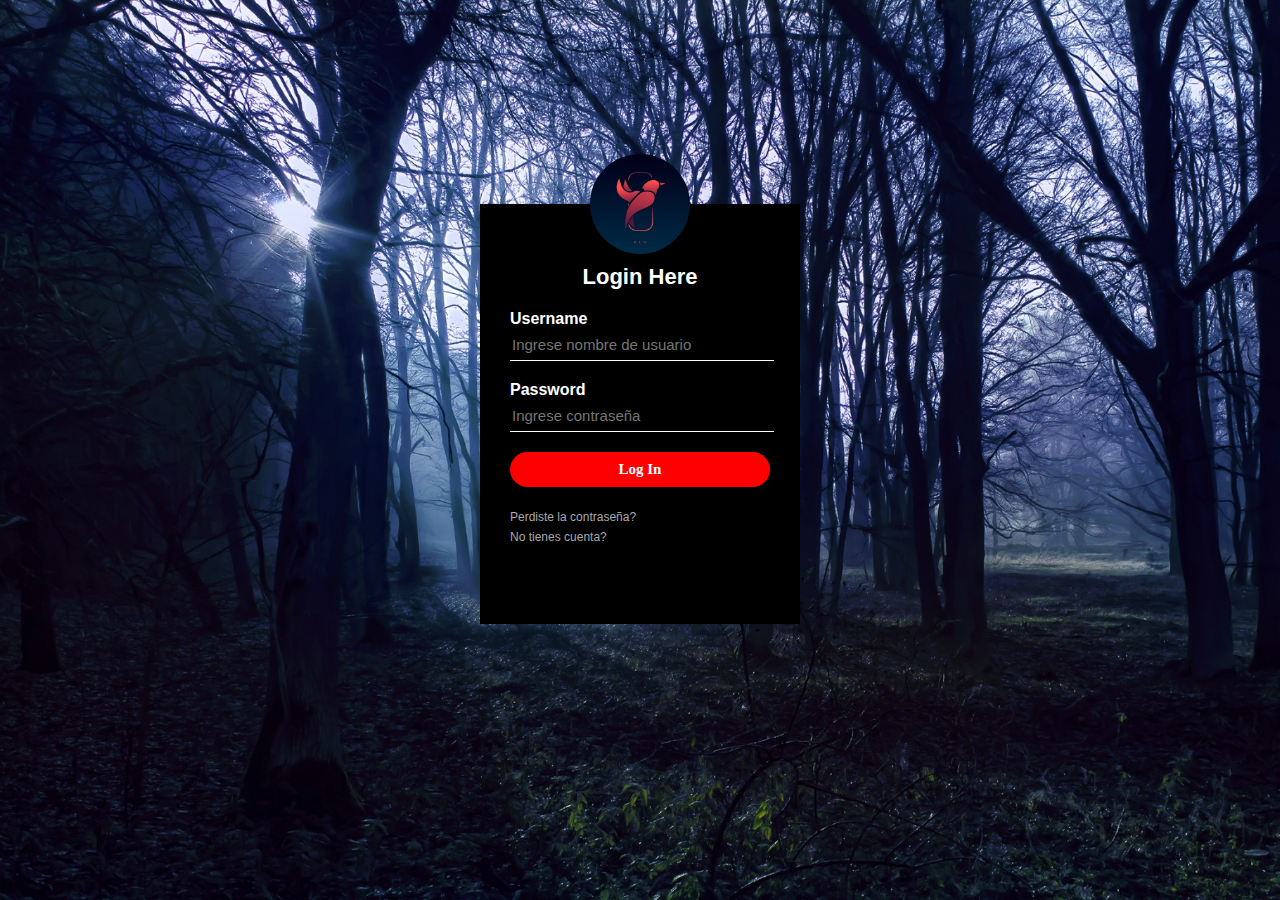
<file: index.html>
<!DOCTYPE html>
<html lang="en">
<head>
    <meta charset="UTF-8">
    <meta http-equiv="X-UA-Compatible" content="IE=edge">
    <meta name="viewport" content="width=device-width, initial-scale=1.0">
    <title>Login</title>
    <link rel="stylesheet" href="css/master.css">
    <script src="script/login.js"> </script>
</head>
<body>

    <div class="login-box">
      <img class="avatar" src="img/logo2.jpg" alt="Logo de fazt">
        <h1>Login Here</h1>
        <form>
            <!--user name-- popo -->
            <label for="username">Username</label>
            <input type="text" placeholder="Ingrese nombre de usuario" id="username">

            <label for="password">Password</label>
            <input type="password" placeholder="Ingrese contraseña" id="password">

            <a href="views/contrasena.html" onclick="return validate();">
            <input type="button" value="Log In"> <!--onclick="validate() -->
            </a>
            <a href="views/contrasena.html">Perdiste la contraseña?</a>
            <br>
            <a href="#">No tienes cuenta?</a>
        </form>
    </div>
    
</body>
</html>
</file>
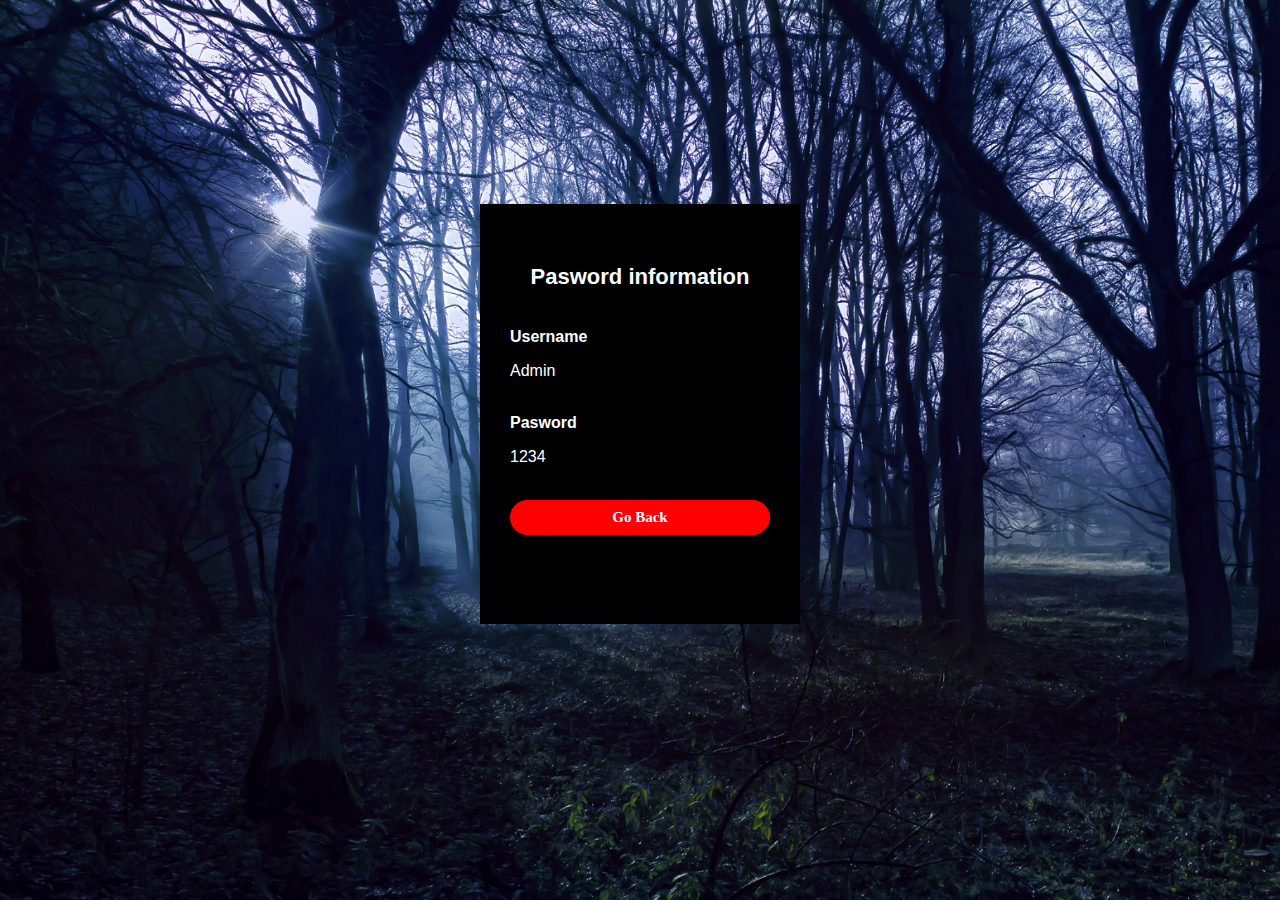
<file: views/contrasena.html>
<!DOCTYPE html>
<html lang="en">
<head>
    <meta charset="UTF-8">
    <meta http-equiv="X-UA-Compatible" content="IE=edge">
    <meta name="viewport" content="width=device-width, initial-scale=1.0">
    <title>Login</title>
    <link rel="stylesheet" href="../css/master.css">
</head>
<body>

    <div class="login-box">
        <h1>Pasword information</h1>
        <form>
            <br>
            <!--user name-->
            <label for="username">Username</label>
            <p>Admin</p>

            <br>

            <label for="password">Pasword</label>
            <p>1234</p>

            <br>

            <a href="../index.html">
            <input type="button" value="Go Back">
            </a>
        </form>
    </div>
    
</body>
</html>
</file>
<file: css/master.css>
body {
    margin: 0;
    padding: 0;
    background: url(../img/fondo.jpg) no-repeat center top;
    background-size: cover;
    font-family: sans-serif;
    height: 100vh;
}

.login-box {
    width: 320px;
    height: 420px;
    background: #000;
    color: #fff;
    top: 60%;
    left: 50%;
    position: absolute;
    transform: translate(-50%, -80%);
    box-sizing: border-box;
    padding: 60px 30px;

}

.login-box .avatar{
    width: 100px;
    height: 100px;
    border-radius: 50%;
    position: absolute;
    top: -50px;
    left: calc(50% - 50px);
}

.login-box h1{
    margin: 0;
    padding: 0 0 20px;
    text-align: center;
    font-size: 22px;

}

.login-box label{
    margin: 0;
    padding: 0;
    font-weight: bold;
    display: block;
}

.login-box input{
    width: 100%;
    margin-bottom: 20px;
}

.login-box input[type="text"],
.login-box input[type="password"]{
    border: none;
    border-bottom: 1px solid #fff;
    background: transparent;
    outline: none;
    height: 30px;
    color: #fff;
    font-size: 15px;
}

.login-box input[type="submit"],
.login-box input[type="button"]{
border: none;
outline: none;
height: 35px;
background: red;
color: #fff;
font-size: 15px;
border-radius: 20px;
font-weight: bold;
font-family: Verdana;
}


.login-box input[type="submit"]:hover,
.login-box input[type="button"]:hover{
    background: white;
    color: #000;
    }

.login-box a{
    text-decoration: none;
    font-size: 12px;
    line-height: 20px;
    text-align: left;
    color: darkgray;
}

.login-box a:hover{
    text-decoration: none;
    font-size: 12px;
    line-height: 20px;
    color: white;
}
</file>
